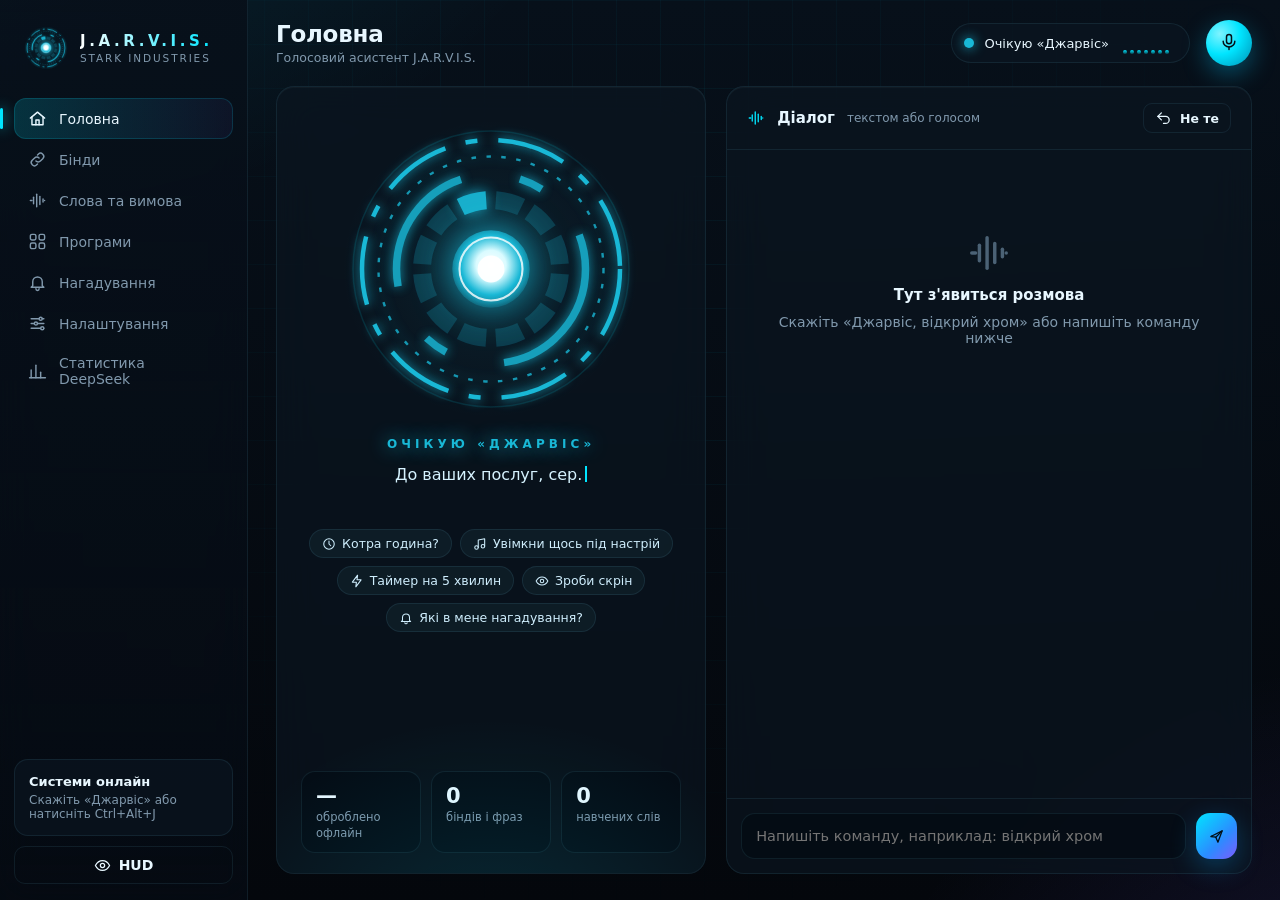
<file: jarvis/ui/web/index.html>
<!doctype html>
<html lang="uk">
<head>
  <meta charset="utf-8">
  <meta name="viewport" content="width=device-width, initial-scale=1">
  <title>J.A.R.V.I.S.</title>
  <link rel="stylesheet" href="styles.css">
</head>
<body data-state="idle">
  <div class="app">
    <aside class="sidebar">
      <div class="brand">
        <div data-reactor="mini"></div>
        <div>
          <div class="brand-title">J.A.R.V.I.S.</div>
          <div class="brand-sub">Stark Industries</div>
        </div>
      </div>
      <nav id="nav"></nav>
      <div class="sidebar-footer">
        <div class="system-card">
          <strong id="system-title">Системи онлайн</strong>
          <span id="system-sub">Скажіть «Джарвіс» або натисніть Ctrl+Alt+J</span>
        </div>
        <button class="btn ghost" data-action="toggle-hud"><span data-icon="eye"></span>HUD</button>
      </div>
    </aside>
    <main class="main">
      <header class="topbar">
        <div>
          <h1 id="view-title">Головна</h1>
          <div class="subtitle" id="view-subtitle"></div>
        </div>
        <div class="spacer"></div>
        <div class="now-playing" id="now-playing">
          <div class="eq"><i></i><i></i><i></i></div>
          <span class="title" id="now-playing-title"></span>
        </div>
        <div class="status-pill">
          <span class="status-dot"></span>
          <span id="status-label">Очікую «Джарвіс»</span>
          <div class="meter" id="top-meter"></div>
        </div>
        <button class="mic-btn" id="top-mic" data-action="listen" title="Слухати"><span data-icon="mic"></span></button>
      </header>
      <section class="content">
        <div class="view" id="view-home"></div>
        <div class="view" id="view-bindings"></div>
        <div class="view" id="view-words"></div>
        <div class="view" id="view-programs"></div>
        <div class="view" id="view-reminders"></div>
        <div class="view" id="view-settings"></div>
        <div class="view" id="view-stats"></div>
      </section>
    </main>
  </div>
  <div class="toasts" id="toasts"></div>
  <div id="modal-root"></div>
  <script src="core.js"></script>
  <script src="reactor.js"></script>
  <script src="home.js"></script>
  <script src="bindings_editor.js"></script>
  <script src="training_dialog.js"></script>
  <script src="programs.js"></script>
  <script src="reminders.js"></script>
  <script src="settings.js"></script>
  <script src="stats.js"></script>
  <script src="main.js"></script>
</body>
</html>
</file>
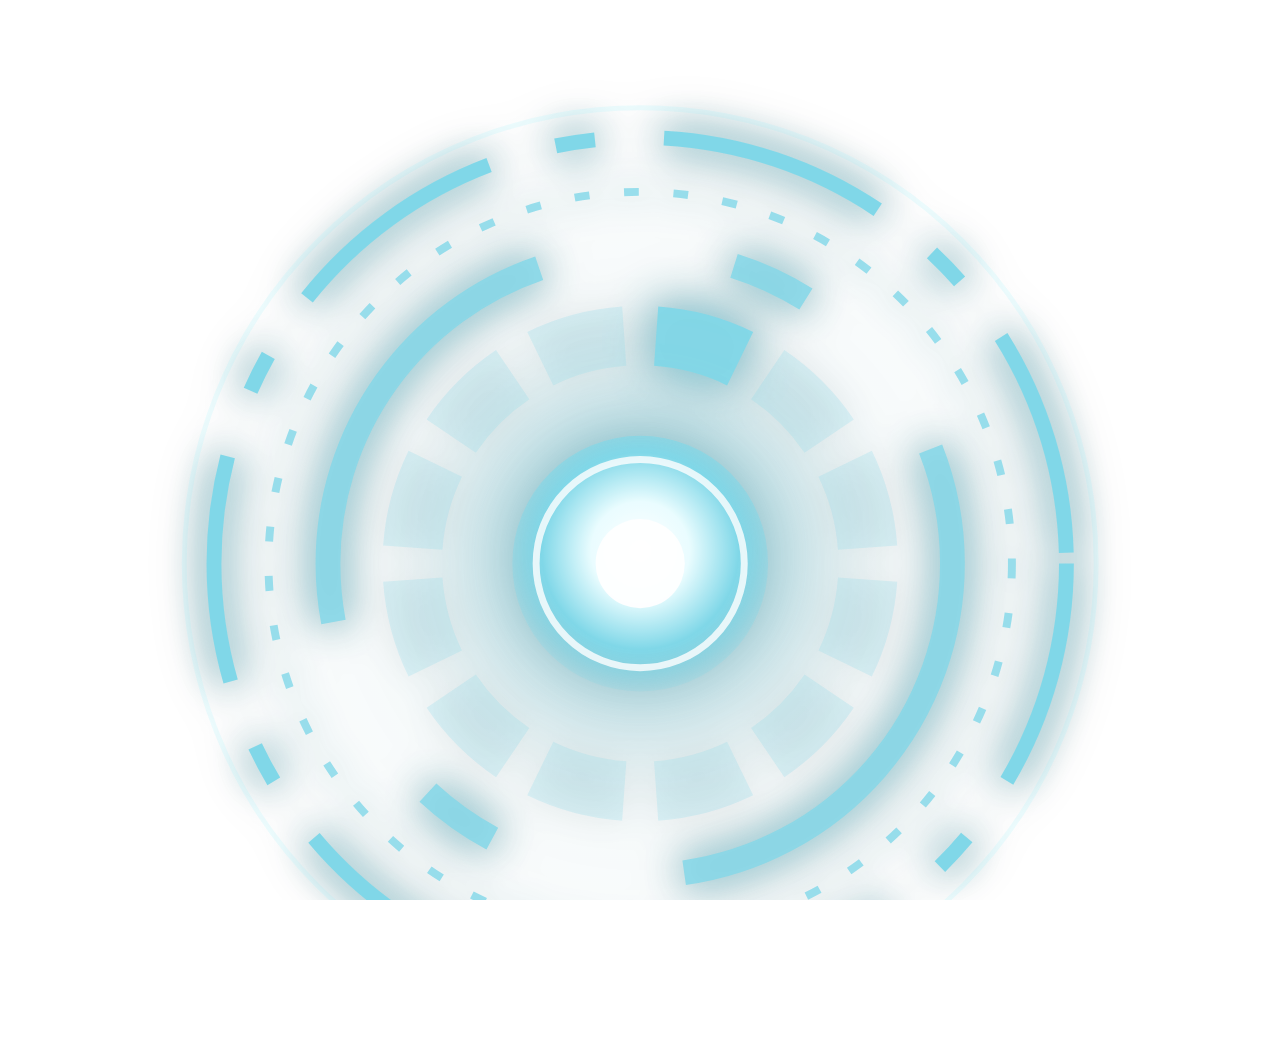
<file: jarvis/ui/web/hud.html>
<!doctype html>
<html lang="uk">
<head>
  <meta charset="utf-8">
  <title>HUD</title>
  <link rel="stylesheet" href="styles.css">
  <link rel="stylesheet" href="hud.css">
</head>
<body data-state="idle" class="hud">
  <div class="hud-stage" id="hud-stage" title="Клік — слухати, подвійний клік — відкрити вікно">
    <div data-reactor="hud"></div>
  </div>
  <div class="hud-caption" id="hud-caption">J.A.R.V.I.S.</div>
  <script src="core.js"></script>
  <script src="reactor.js"></script>
  <script src="hud.js"></script>
</body>
</html>
</file>
<file: jarvis/ui/web/styles.css>
:root {
  --bg: #04070c;
  --bg-2: #07101a;
  --panel: rgba(12, 22, 34, 0.64);
  --panel-strong: rgba(14, 26, 40, 0.86);
  --panel-hover: rgba(24, 42, 62, 0.72);
  --border: rgba(120, 220, 255, 0.09);
  --border-strong: rgba(0, 229, 255, 0.38);
  --accent: #00e5ff;
  --accent-2: #7c5cff;
  --accent-soft: rgba(0, 229, 255, 0.11);
  --amber: #ffb547;
  --green: #2ef2a0;
  --red: #ff4d6d;
  --violet: #a78bfa;
  --text: #e8f7ff;
  --muted: #8199ad;
  --faint: #4b6275;
  --radius: 18px;
  --radius-sm: 11px;
  --shadow: 0 24px 70px rgba(0, 0, 0, 0.5);
  --font: "Segoe UI Variable Display", "Segoe UI", Inter, system-ui, sans-serif;
  --mono: "Cascadia Code", "JetBrains Mono", Consolas, monospace;
  --state: var(--accent);
  --level: 0;
}

* {
  box-sizing: border-box;
}

html,
body {
  margin: 0;
  height: 100%;
  overflow: hidden;
  background: var(--bg);
  color: var(--text);
  font-family: var(--font);
  font-size: 14px;
  -webkit-font-smoothing: antialiased;
}

body {
  background:
    radial-gradient(1200px 700px at -10% -20%, rgba(0, 229, 255, 0.13), transparent 60%),
    radial-gradient(900px 700px at 110% 120%, rgba(124, 92, 255, 0.16), transparent 60%),
    linear-gradient(180deg, var(--bg-2), var(--bg));
}

body::before {
  content: "";
  position: fixed;
  inset: 0;
  pointer-events: none;
  background-image:
    linear-gradient(rgba(0, 229, 255, 0.045) 1px, transparent 1px),
    linear-gradient(90deg, rgba(0, 229, 255, 0.045) 1px, transparent 1px);
  background-size: 44px 44px;
  mask-image: radial-gradient(ellipse at 50% 30%, black 20%, transparent 75%);
}

::selection {
  background: rgba(0, 229, 255, 0.3);
}

::-webkit-scrollbar {
  width: 10px;
  height: 10px;
}

::-webkit-scrollbar-thumb {
  background: rgba(120, 220, 255, 0.16);
  border-radius: 10px;
  border: 3px solid transparent;
  background-clip: padding-box;
}

::-webkit-scrollbar-thumb:hover {
  background: rgba(0, 229, 255, 0.35);
  background-clip: padding-box;
  border: 3px solid transparent;
}

button,
input,
select,
textarea {
  font: inherit;
  color: inherit;
}

.app {
  position: relative;
  display: grid;
  grid-template-columns: 248px 1fr;
  height: 100vh;
}

.sidebar {
  display: flex;
  flex-direction: column;
  gap: 6px;
  padding: 22px 14px 16px;
  background: linear-gradient(180deg, rgba(8, 16, 26, 0.9), rgba(6, 12, 20, 0.75));
  border-right: 1px solid var(--border);
  backdrop-filter: blur(18px);
}

.brand {
  display: flex;
  align-items: center;
  gap: 12px;
  padding: 4px 10px 22px;
}

.brand .reactor {
  width: 44px;
  height: 44px;
}

.brand-title {
  font-weight: 800;
  letter-spacing: 0.24em;
  font-size: 15px;
  background: linear-gradient(90deg, #fff, var(--accent));
  -webkit-background-clip: text;
  background-clip: text;
  color: transparent;
}

.brand-sub {
  font-size: 10.5px;
  letter-spacing: 0.18em;
  color: var(--muted);
  text-transform: uppercase;
  margin-top: 2px;
}

.nav-item {
  position: relative;
  display: flex;
  align-items: center;
  gap: 12px;
  width: 100%;
  padding: 11px 14px;
  border: 0;
  border-radius: 12px;
  background: transparent;
  color: var(--muted);
  cursor: pointer;
  text-align: left;
  transition: background 0.2s, color 0.2s, transform 0.15s;
}

.nav-item svg {
  width: 19px;
  height: 19px;
  flex: none;
}

.nav-item:hover {
  background: rgba(120, 220, 255, 0.06);
  color: var(--text);
}

.nav-item.active {
  color: var(--text);
  background: linear-gradient(90deg, rgba(0, 229, 255, 0.16), rgba(124, 92, 255, 0.06));
  box-shadow: inset 0 0 0 1px rgba(0, 229, 255, 0.16);
}

.nav-item.active::before {
  content: "";
  position: absolute;
  left: -14px;
  top: 10px;
  bottom: 10px;
  width: 3px;
  border-radius: 3px;
  background: var(--accent);
  box-shadow: 0 0 14px var(--accent);
}

.nav-item .count {
  margin-left: auto;
  font-size: 11px;
  padding: 2px 8px;
  border-radius: 20px;
  background: rgba(120, 220, 255, 0.08);
  color: var(--muted);
}

.sidebar-footer {
  margin-top: auto;
  display: flex;
  flex-direction: column;
  gap: 10px;
}

.system-card {
  padding: 14px;
  border-radius: 14px;
  background: var(--panel);
  border: 1px solid var(--border);
  font-size: 12px;
  color: var(--muted);
}

.system-card strong {
  display: block;
  color: var(--text);
  font-size: 13px;
  margin-bottom: 4px;
}

.main {
  display: flex;
  flex-direction: column;
  min-width: 0;
  min-height: 0;
}

.topbar {
  display: flex;
  align-items: center;
  gap: 16px;
  padding: 20px 28px 14px;
}

.topbar h1 {
  margin: 0;
  font-size: 23px;
  font-weight: 700;
  letter-spacing: -0.01em;
}

.topbar .subtitle {
  color: var(--muted);
  font-size: 12.5px;
  margin-top: 3px;
}

.topbar .spacer {
  flex: 1;
}

.status-pill {
  display: flex;
  align-items: center;
  gap: 10px;
  padding: 8px 16px 8px 12px;
  border-radius: 999px;
  background: var(--panel);
  border: 1px solid var(--border);
  font-size: 13px;
  white-space: nowrap;
}

.status-dot {
  width: 10px;
  height: 10px;
  border-radius: 50%;
  background: var(--state);
  box-shadow: 0 0 12px var(--state);
  animation: dot 1.8s ease-in-out infinite;
}

@keyframes dot {
  50% {
    transform: scale(0.7);
    opacity: 0.6;
  }
}

.meter {
  display: flex;
  align-items: flex-end;
  gap: 3px;
  height: 22px;
  padding: 0 4px;
}

.meter span {
  width: 4px;
  height: 20%;
  border-radius: 3px;
  background: linear-gradient(180deg, var(--accent), rgba(0, 229, 255, 0.25));
  transition: height 0.09s linear;
}

.now-playing {
  display: none;
  align-items: center;
  gap: 10px;
  max-width: 300px;
  padding: 8px 14px;
  border-radius: 999px;
  background: linear-gradient(90deg, rgba(124, 92, 255, 0.18), rgba(0, 229, 255, 0.08));
  border: 1px solid rgba(124, 92, 255, 0.28);
  font-size: 12.5px;
}

.now-playing.visible {
  display: flex;
}

.now-playing .title {
  overflow: hidden;
  text-overflow: ellipsis;
  white-space: nowrap;
}

.eq {
  display: flex;
  align-items: flex-end;
  gap: 2px;
  height: 14px;
}

.eq i {
  width: 3px;
  background: var(--violet);
  border-radius: 2px;
  animation: eq 0.9s ease-in-out infinite;
}

.eq i:nth-child(2) {
  animation-delay: -0.3s;
}

.eq i:nth-child(3) {
  animation-delay: -0.6s;
}

@keyframes eq {
  0%,
  100% {
    height: 30%;
  }
  50% {
    height: 100%;
  }
}

.content {
  position: relative;
  flex: 1;
  min-height: 0;
  padding: 6px 28px 26px;
  overflow: hidden;
}

.view {
  display: none;
  height: 100%;
  min-height: 0;
  animation: rise 0.35s cubic-bezier(0.2, 0.8, 0.2, 1);
}

.view.active {
  display: flex;
  flex-direction: column;
}

@keyframes rise {
  from {
    opacity: 0;
    transform: translateY(10px);
  }
  to {
    opacity: 1;
    transform: none;
  }
}

.card {
  position: relative;
  background: var(--panel);
  border: 1px solid var(--border);
  border-radius: var(--radius);
  backdrop-filter: blur(20px);
  box-shadow: 0 1px 0 rgba(255, 255, 255, 0.03) inset;
}

.card-header {
  display: flex;
  align-items: center;
  gap: 12px;
  padding: 16px 20px;
  border-bottom: 1px solid var(--border);
}

.card-header h2,
.card-header h3 {
  margin: 0;
  font-size: 15px;
  font-weight: 650;
}

.card-body {
  padding: 18px 20px;
}

.toolbar {
  display: flex;
  align-items: center;
  gap: 10px;
  margin-bottom: 16px;
  flex-wrap: wrap;
}

.toolbar .grow {
  flex: 1;
}

.btn {
  display: inline-flex;
  align-items: center;
  justify-content: center;
  gap: 8px;
  height: 38px;
  padding: 0 16px;
  border-radius: 11px;
  border: 1px solid var(--border);
  background: rgba(120, 220, 255, 0.06);
  color: var(--text);
  cursor: pointer;
  font-weight: 560;
  transition: transform 0.12s, background 0.2s, border-color 0.2s, box-shadow 0.2s, opacity 0.2s;
  white-space: nowrap;
}

.btn svg {
  width: 17px;
  height: 17px;
}

.btn:hover {
  background: rgba(120, 220, 255, 0.12);
  border-color: rgba(0, 229, 255, 0.25);
}

.btn:active {
  transform: translateY(1px) scale(0.99);
}

.btn:disabled {
  opacity: 0.45;
  pointer-events: none;
}

.btn.primary {
  border: 0;
  background: linear-gradient(135deg, #00e5ff, #2b8cff 60%, #7c5cff);
  color: #031018;
  box-shadow: 0 8px 26px rgba(0, 170, 255, 0.28);
}

.btn.primary:hover {
  box-shadow: 0 10px 34px rgba(0, 200, 255, 0.45);
  filter: brightness(1.06);
}

.btn.danger {
  color: #ffd6de;
  background: rgba(255, 77, 109, 0.12);
  border-color: rgba(255, 77, 109, 0.28);
}

.btn.danger:hover {
  background: rgba(255, 77, 109, 0.22);
}

.btn.success {
  border: 0;
  color: #01281a;
  background: linear-gradient(135deg, #2ef2a0, #00d4c8);
  box-shadow: 0 8px 24px rgba(46, 242, 160, 0.25);
}

.btn.ghost {
  background: transparent;
}

.btn.icon {
  width: 36px;
  height: 36px;
  padding: 0;
}

.btn.sm {
  height: 30px;
  padding: 0 11px;
  font-size: 12.5px;
  border-radius: 9px;
}

.btn.icon.sm {
  width: 30px;
  padding: 0;
}

.btn.icon.sm svg {
  width: 15px;
  height: 15px;
}

.input,
.select,
.textarea {
  width: 100%;
  height: 40px;
  padding: 0 14px;
  border-radius: 11px;
  border: 1px solid var(--border);
  background: rgba(3, 10, 18, 0.55);
  outline: none;
  transition: border-color 0.2s, box-shadow 0.2s, background 0.2s;
}

.textarea {
  height: auto;
  min-height: 110px;
  padding: 12px 14px;
  resize: vertical;
  font-family: var(--mono);
  font-size: 12.5px;
}

.select {
  appearance: none;
  padding-right: 36px;
  background-image: linear-gradient(45deg, transparent 50%, var(--muted) 50%), linear-gradient(135deg, var(--muted) 50%, transparent 50%);
  background-position: calc(100% - 18px) 17px, calc(100% - 13px) 17px;
  background-size: 5px 5px;
  background-repeat: no-repeat;
}

.select option {
  background: #0b1622;
}

.input:focus,
.select:focus,
.textarea:focus {
  border-color: var(--border-strong);
  box-shadow: 0 0 0 4px rgba(0, 229, 255, 0.1);
  background: rgba(3, 10, 18, 0.8);
}

.search {
  position: relative;
  min-width: 280px;
}

.search svg {
  position: absolute;
  left: 13px;
  top: 11px;
  width: 17px;
  height: 17px;
  color: var(--muted);
}

.search .input {
  padding-left: 40px;
}

.field {
  display: flex;
  flex-direction: column;
  gap: 7px;
  margin-bottom: 14px;
}

.field label {
  font-size: 12px;
  color: var(--muted);
  letter-spacing: 0.02em;
}

.row {
  display: flex;
  gap: 10px;
  align-items: center;
}

.row > .grow {
  flex: 1;
}

.badge {
  display: inline-flex;
  align-items: center;
  gap: 5px;
  height: 22px;
  padding: 0 9px;
  border-radius: 999px;
  font-size: 11px;
  font-weight: 600;
  letter-spacing: 0.02em;
  white-space: nowrap;
  background: rgba(120, 220, 255, 0.09);
  color: #bfe9ff;
  border: 1px solid rgba(120, 220, 255, 0.12);
}

.badge.cyan {
  background: rgba(0, 229, 255, 0.12);
  color: var(--accent);
  border-color: rgba(0, 229, 255, 0.25);
}

.badge.violet {
  background: rgba(124, 92, 255, 0.16);
  color: #c4b5ff;
  border-color: rgba(124, 92, 255, 0.3);
}

.badge.green {
  background: rgba(46, 242, 160, 0.12);
  color: var(--green);
  border-color: rgba(46, 242, 160, 0.26);
}

.badge.amber {
  background: rgba(255, 181, 71, 0.12);
  color: var(--amber);
  border-color: rgba(255, 181, 71, 0.28);
}

.badge.red {
  background: rgba(255, 77, 109, 0.12);
  color: #ff8fa3;
  border-color: rgba(255, 77, 109, 0.28);
}

.chip {
  display: inline-flex;
  align-items: center;
  gap: 6px;
  padding: 6px 12px;
  border-radius: 999px;
  border: 1px solid var(--border);
  background: rgba(120, 220, 255, 0.05);
  font-size: 12.5px;
  color: #cfeefd;
  cursor: pointer;
  transition: all 0.2s;
}

.chip:hover {
  border-color: var(--border-strong);
  background: var(--accent-soft);
  transform: translateY(-1px);
}

.mono {
  font-family: var(--mono);
  font-size: 12px;
}

.muted {
  color: var(--muted);
}

.ellipsis {
  overflow: hidden;
  text-overflow: ellipsis;
  white-space: nowrap;
}

.scroll {
  overflow: auto;
  min-height: 0;
}

.table {
  width: 100%;
  border-collapse: separate;
  border-spacing: 0 6px;
}

.table th {
  position: sticky;
  top: 0;
  z-index: 1;
  padding: 8px 14px;
  text-align: left;
  font-size: 11px;
  font-weight: 600;
  letter-spacing: 0.08em;
  text-transform: uppercase;
  color: var(--faint);
  background: rgba(6, 12, 20, 0.92);
  backdrop-filter: blur(10px);
}

.table td {
  padding: 12px 14px;
  background: rgba(12, 22, 34, 0.55);
  border-top: 1px solid var(--border);
  border-bottom: 1px solid var(--border);
  vertical-align: middle;
}

.table td:first-child {
  border-left: 1px solid var(--border);
  border-radius: 12px 0 0 12px;
}

.table td:last-child {
  border-right: 1px solid var(--border);
  border-radius: 0 12px 12px 0;
}

.table tr:hover td {
  background: var(--panel-hover);
  border-color: rgba(0, 229, 255, 0.14);
}

.table .actions {
  display: flex;
  gap: 6px;
  justify-content: flex-end;
  opacity: 0.55;
  transition: opacity 0.2s;
}

.table tr:hover .actions {
  opacity: 1;
}

.empty {
  display: flex;
  flex-direction: column;
  align-items: center;
  justify-content: center;
  gap: 10px;
  padding: 60px 20px;
  color: var(--muted);
  text-align: center;
}

.empty svg {
  width: 46px;
  height: 46px;
  color: var(--faint);
}

.empty strong {
  color: var(--text);
  font-size: 15px;
}

.switch {
  position: relative;
  width: 44px;
  height: 24px;
  flex: none;
}

.switch input {
  opacity: 0;
  width: 0;
  height: 0;
}

.switch span {
  position: absolute;
  inset: 0;
  border-radius: 24px;
  background: rgba(120, 220, 255, 0.12);
  border: 1px solid var(--border);
  cursor: pointer;
  transition: background 0.25s, border-color 0.25s;
}

.switch span::after {
  content: "";
  position: absolute;
  top: 3px;
  left: 3px;
  width: 16px;
  height: 16px;
  border-radius: 50%;
  background: #b9d2e2;
  transition: transform 0.25s cubic-bezier(0.3, 1.4, 0.5, 1), background 0.25s;
}

.switch input:checked + span {
  background: rgba(0, 229, 255, 0.28);
  border-color: rgba(0, 229, 255, 0.45);
}

.switch input:checked + span::after {
  transform: translateX(20px);
  background: var(--accent);
  box-shadow: 0 0 10px var(--accent);
}

.range {
  -webkit-appearance: none;
  appearance: none;
  width: 100%;
  height: 6px;
  border-radius: 6px;
  background: linear-gradient(90deg, var(--accent) var(--fill, 50%), rgba(120, 220, 255, 0.12) var(--fill, 50%));
  outline: none;
}

.range::-webkit-slider-thumb {
  -webkit-appearance: none;
  width: 18px;
  height: 18px;
  border-radius: 50%;
  background: #fff;
  box-shadow: 0 0 0 4px rgba(0, 229, 255, 0.35), 0 0 14px var(--accent);
  cursor: pointer;
}

.segmented {
  display: inline-flex;
  padding: 4px;
  gap: 4px;
  border-radius: 12px;
  background: rgba(3, 10, 18, 0.55);
  border: 1px solid var(--border);
}

.segmented button {
  border: 0;
  padding: 7px 14px;
  border-radius: 9px;
  background: transparent;
  color: var(--muted);
  cursor: pointer;
}

.segmented button.active {
  background: rgba(0, 229, 255, 0.16);
  color: var(--text);
  box-shadow: inset 0 0 0 1px rgba(0, 229, 255, 0.3);
}

.spinner {
  width: 16px;
  height: 16px;
  border-radius: 50%;
  border: 2px solid rgba(255, 255, 255, 0.2);
  border-top-color: currentColor;
  animation: spin 0.8s linear infinite;
}

@keyframes spin {
  to {
    transform: rotate(360deg);
  }
}

.reactor {
  --spin: 18s;
  overflow: visible;
}

.reactor .r-halo {
  fill: url(#r-halo);
  opacity: calc(0.55 + var(--level) * 0.45);
  transition: opacity 0.12s;
}

.reactor .r-track {
  fill: none;
  stroke: rgba(0, 229, 255, 0.12);
  stroke-width: 1;
}

.reactor .r-ring {
  fill: none;
  stroke: var(--state);
  transform-box: fill-box;
  transform-origin: center;
  transition: stroke 0.4s;
  filter: drop-shadow(0 0 4px var(--state));
}

.reactor .r1 {
  stroke-width: 3;
  stroke-dasharray: 46 14 8 14;
  animation: rotate var(--spin) linear infinite;
}

.reactor .r2 {
  stroke-width: 1.6;
  stroke-dasharray: 3 7;
  opacity: 0.8;
  animation: rotate calc(var(--spin) * 1.6) linear infinite reverse;
}

.reactor .r3 {
  stroke-width: 5;
  stroke-dasharray: 90 40 16 40;
  opacity: 0.85;
  animation: rotate calc(var(--spin) * 0.7) linear infinite;
}

.reactor .r-seg {
  fill: var(--state);
  opacity: 0.22;
  transition: fill 0.4s, opacity 0.2s;
}

.reactor .r-seg.lit {
  opacity: 0.95;
  filter: drop-shadow(0 0 5px var(--state));
}

.reactor .r-core {
  fill: url(#r-core);
  transform-box: fill-box;
  transform-origin: center;
  transform: scale(calc(0.86 + var(--level) * 0.45));
  transition: transform 0.08s linear;
  filter: drop-shadow(0 0 16px var(--state));
}

.reactor .r-core-ring {
  fill: none;
  stroke: #fff;
  stroke-width: 1.4;
  opacity: 0.8;
}

.reactor .r-core-dot {
  fill: #fff;
  opacity: 0.95;
}

@keyframes rotate {
  to {
    transform: rotate(360deg);
  }
}

[data-state="idle"] {
  --state: #19b8d6;
}

[data-state="listening"] {
  --state: #00e5ff;
}

[data-state="thinking"] {
  --state: #ffb547;
}

[data-state="executing"] {
  --state: #2ef2a0;
}

[data-state="speaking"] {
  --state: #6ee7ff;
}

[data-state="training"] {
  --state: #a78bfa;
}

[data-state="paused"] {
  --state: #6b8193;
}

[data-state="idle"] .reactor {
  --spin: 26s;
}

[data-state="listening"] .reactor {
  --spin: 7s;
}

[data-state="thinking"] .reactor {
  --spin: 2.2s;
}

[data-state="executing"] .reactor {
  --spin: 3.5s;
}

[data-state="speaking"] .reactor {
  --spin: 5s;
}

.home {
  display: grid;
  grid-template-columns: minmax(360px, 0.9fr) minmax(420px, 1.1fr);
  gap: 20px;
  height: 100%;
  min-height: 0;
}

.stage {
  display: flex;
  flex-direction: column;
  align-items: center;
  padding: 26px 24px 20px;
  overflow: hidden;
}

.stage::after {
  content: "";
  position: absolute;
  inset: auto -20% -40% -20%;
  height: 60%;
  background: radial-gradient(ellipse at center, rgba(0, 229, 255, 0.12), transparent 70%);
  pointer-events: none;
}

.reactor-wrap {
  cursor: pointer;
  margin-top: 6px;
  transition: transform 0.3s;
}

.reactor-wrap:hover {
  transform: scale(1.02);
}

.stage .reactor {
  display: block;
  width: min(300px, 34vh);
  height: min(300px, 34vh);
}

.stage-state {
  margin-top: 18px;
  font-size: 12px;
  font-weight: 700;
  letter-spacing: 0.34em;
  text-transform: uppercase;
  color: var(--state);
  text-shadow: 0 0 18px var(--state);
  transition: color 0.4s;
}

.stage-reply {
  min-height: 48px;
  max-width: 440px;
  margin: 12px 0 18px;
  text-align: center;
  font-size: 16px;
  line-height: 1.5;
  color: #d6f3ff;
}

.stage-reply .caret {
  display: inline-block;
  width: 2px;
  height: 1em;
  margin-left: 3px;
  vertical-align: -2px;
  background: var(--accent);
  animation: blink 1s steps(1) infinite;
}

@keyframes blink {
  50% {
    opacity: 0;
  }
}

.quick {
  display: flex;
  flex-wrap: wrap;
  justify-content: center;
  gap: 8px;
  margin-bottom: 18px;
}

.mini-stats {
  display: grid;
  grid-template-columns: repeat(3, 1fr);
  gap: 10px;
  width: 100%;
  margin-top: auto;
}

.mini-stat {
  padding: 12px 14px;
  border-radius: 14px;
  background: rgba(3, 10, 18, 0.45);
  border: 1px solid var(--border);
}

.mini-stat b {
  display: block;
  font-size: 21px;
  font-weight: 700;
}

.mini-stat span {
  font-size: 11.5px;
  color: var(--muted);
}

.chat {
  display: flex;
  flex-direction: column;
  min-height: 0;
}

.messages {
  flex: 1;
  display: flex;
  flex-direction: column;
  gap: 14px;
  padding: 20px;
  overflow-y: auto;
  scroll-behavior: smooth;
}

.msg {
  display: flex;
  gap: 10px;
  max-width: 86%;
  animation: rise 0.3s ease-out;
}

.msg.user {
  align-self: flex-end;
  flex-direction: row-reverse;
}

.msg .avatar {
  flex: none;
  width: 34px;
  height: 34px;
}

.msg .avatar .reactor {
  display: block;
  width: 34px;
  height: 34px;
}

.bubble {
  padding: 11px 15px;
  border-radius: 16px;
  line-height: 1.5;
  background: rgba(20, 36, 54, 0.7);
  border: 1px solid var(--border);
}

.msg.user .bubble {
  border-radius: 16px 16px 4px 16px;
  background: linear-gradient(135deg, rgba(0, 229, 255, 0.16), rgba(43, 140, 255, 0.12));
  border-color: rgba(0, 229, 255, 0.25);
}

.msg.jarvis .bubble {
  border-radius: 16px 16px 16px 4px;
}

.msg.fail .bubble {
  border-color: rgba(255, 77, 109, 0.3);
  background: rgba(255, 77, 109, 0.08);
}

.msg.system .bubble {
  background: rgba(255, 181, 71, 0.08);
  border-color: rgba(255, 181, 71, 0.22);
}

.msg-meta {
  display: flex;
  gap: 6px;
  align-items: center;
  margin-top: 7px;
  font-size: 11px;
  color: var(--faint);
}

.composer {
  display: flex;
  gap: 10px;
  padding: 14px;
  border-top: 1px solid var(--border);
}

.composer .input {
  height: 46px;
  border-radius: 14px;
  font-size: 14.5px;
}

.mic-btn {
  position: relative;
  flex: none;
  width: 46px;
  height: 46px;
  border-radius: 50%;
  border: 0;
  cursor: pointer;
  color: #031018;
  background: radial-gradient(circle at 30% 30%, #7ff3ff, var(--accent) 45%, #008fb3);
  box-shadow: 0 0 0 0 rgba(0, 229, 255, 0.5), 0 8px 24px rgba(0, 200, 255, 0.35);
  transition: transform 0.15s;
}

.mic-btn svg {
  width: 20px;
  height: 20px;
}

.mic-btn:hover {
  transform: scale(1.06);
}

.mic-btn.live {
  animation: pulse 1.4s ease-out infinite;
}

@keyframes pulse {
  0% {
    box-shadow: 0 0 0 0 rgba(0, 229, 255, 0.55), 0 8px 24px rgba(0, 200, 255, 0.35);
  }
  100% {
    box-shadow: 0 0 0 22px rgba(0, 229, 255, 0), 0 8px 24px rgba(0, 200, 255, 0.35);
  }
}

.grid-cards {
  display: grid;
  grid-template-columns: repeat(auto-fill, minmax(280px, 1fr));
  gap: 16px;
}

.word-card {
  display: flex;
  flex-direction: column;
  gap: 12px;
  padding: 18px;
  transition: transform 0.2s, border-color 0.2s;
}

.word-card:hover {
  transform: translateY(-2px);
  border-color: rgba(0, 229, 255, 0.22);
}

.word-card h3 {
  margin: 0;
  font-size: 19px;
  font-weight: 700;
}

.word-card .aliases {
  display: flex;
  flex-wrap: wrap;
  gap: 6px;
  min-height: 24px;
}

.alias {
  padding: 3px 9px;
  border-radius: 8px;
  font-size: 12px;
  background: rgba(124, 92, 255, 0.12);
  border: 1px solid rgba(124, 92, 255, 0.22);
  color: #d7ccff;
}

.add-card {
  display: flex;
  flex-direction: column;
  align-items: center;
  justify-content: center;
  gap: 10px;
  min-height: 170px;
  border: 1.5px dashed rgba(0, 229, 255, 0.25);
  background: rgba(0, 229, 255, 0.03);
  color: var(--accent);
  cursor: pointer;
  transition: background 0.2s, border-color 0.2s;
}

.add-card:hover {
  background: rgba(0, 229, 255, 0.08);
  border-color: var(--accent);
}

.add-card svg {
  width: 30px;
  height: 30px;
}

.avatar-letter {
  display: grid;
  place-items: center;
  width: 36px;
  height: 36px;
  flex: none;
  border-radius: 11px;
  font-weight: 700;
  font-size: 15px;
  color: #041018;
}

.kpis {
  display: grid;
  grid-template-columns: repeat(4, 1fr);
  gap: 16px;
  margin-bottom: 18px;
}

.kpi {
  padding: 18px 20px;
  overflow: hidden;
}

.kpi .label {
  font-size: 12px;
  color: var(--muted);
}

.kpi .value {
  margin-top: 8px;
  font-size: 32px;
  font-weight: 750;
  letter-spacing: -0.02em;
}

.kpi .hint {
  margin-top: 4px;
  font-size: 11.5px;
  color: var(--faint);
}

.kpi::after {
  content: "";
  position: absolute;
  right: -30px;
  top: -30px;
  width: 110px;
  height: 110px;
  border-radius: 50%;
  background: radial-gradient(circle, var(--glow, rgba(0, 229, 255, 0.2)), transparent 70%);
}

.pipeline {
  display: grid;
  grid-template-columns: repeat(5, 1fr);
  gap: 12px;
}

.stage-step {
  position: relative;
  padding: 16px;
  border-radius: 14px;
  background: rgba(3, 10, 18, 0.5);
  border: 1px solid var(--border);
}

.stage-step:not(:last-child)::after {
  content: "";
  position: absolute;
  right: -11px;
  top: 50%;
  width: 10px;
  height: 2px;
  background: linear-gradient(90deg, var(--border-strong), transparent);
}

.stage-step .n {
  font-size: 11px;
  color: var(--faint);
  letter-spacing: 0.1em;
}

.stage-step .t {
  margin: 4px 0 10px;
  font-weight: 650;
}

.bar {
  height: 6px;
  border-radius: 6px;
  background: rgba(120, 220, 255, 0.08);
  overflow: hidden;
}

.bar i {
  display: block;
  height: 100%;
  border-radius: 6px;
  background: linear-gradient(90deg, var(--accent), var(--accent-2));
  transition: width 0.6s cubic-bezier(0.2, 0.8, 0.2, 1);
}

.gauge-row {
  display: grid;
  grid-template-columns: repeat(3, 1fr);
  gap: 14px;
}

.gauge {
  display: flex;
  flex-direction: column;
  align-items: center;
  gap: 6px;
  padding: 14px 8px;
  border-radius: 14px;
  background: rgba(3, 10, 18, 0.45);
  border: 1px solid var(--border);
}

.gauge svg {
  width: 96px;
  height: 96px;
  transform: rotate(-90deg);
}

.gauge circle {
  fill: none;
  stroke-width: 8;
}

.gauge .track {
  stroke: rgba(120, 220, 255, 0.1);
}

.gauge .value {
  stroke: var(--gauge, var(--accent));
  stroke-linecap: round;
  transition: stroke-dashoffset 0.9s cubic-bezier(0.2, 0.8, 0.2, 1);
  filter: drop-shadow(0 0 6px var(--gauge, var(--accent)));
}

.gauge .num {
  margin-top: -66px;
  margin-bottom: 38px;
  font-size: 20px;
  font-weight: 700;
}

.gauge .cap {
  font-size: 12px;
  color: var(--muted);
}

.settings-grid {
  display: grid;
  grid-template-columns: repeat(auto-fill, minmax(380px, 1fr));
  gap: 16px;
  align-content: start;
}

.setting {
  display: flex;
  align-items: center;
  gap: 14px;
  padding: 12px 0;
  border-bottom: 1px solid var(--border);
}

.setting:last-child {
  border-bottom: 0;
}

.setting .text {
  flex: 1;
}

.setting .text b {
  display: block;
  font-weight: 560;
}

.setting .text span {
  font-size: 12px;
  color: var(--muted);
}

.setting .control {
  width: 190px;
  display: flex;
  justify-content: flex-end;
  align-items: center;
  gap: 8px;
}

.reminder {
  display: flex;
  align-items: center;
  gap: 18px;
  padding: 16px 20px;
  margin-bottom: 10px;
}

.reminder .time {
  min-width: 86px;
  text-align: center;
}

.reminder .time b {
  display: block;
  font-size: 26px;
  font-weight: 750;
  color: var(--accent);
  text-shadow: 0 0 18px rgba(0, 229, 255, 0.35);
}

.reminder .time span {
  font-size: 11.5px;
  color: var(--muted);
}

.reminder .msg-text {
  flex: 1;
  font-size: 15px;
}

.modal-backdrop {
  position: fixed;
  inset: 0;
  z-index: 50;
  display: grid;
  place-items: center;
  background: rgba(2, 6, 12, 0.6);
  backdrop-filter: blur(8px);
  animation: fade 0.2s ease-out;
}

@keyframes fade {
  from {
    opacity: 0;
  }
}

.modal {
  width: min(640px, calc(100vw - 60px));
  max-height: calc(100vh - 60px);
  display: flex;
  flex-direction: column;
  border-radius: 22px;
  background: linear-gradient(180deg, rgba(16, 30, 46, 0.96), rgba(9, 18, 29, 0.97));
  border: 1px solid rgba(0, 229, 255, 0.16);
  box-shadow: var(--shadow), 0 0 0 1px rgba(255, 255, 255, 0.02) inset;
  animation: pop 0.28s cubic-bezier(0.2, 1.2, 0.3, 1);
}

.modal.wide {
  width: min(760px, calc(100vw - 60px));
}

@keyframes pop {
  from {
    opacity: 0;
    transform: translateY(14px) scale(0.97);
  }
}

.modal-header {
  display: flex;
  align-items: center;
  gap: 12px;
  padding: 20px 24px 14px;
}

.modal-header h2 {
  margin: 0;
  font-size: 18px;
}

.modal-header .x {
  margin-left: auto;
}

.modal-body {
  padding: 6px 24px 10px;
  overflow-y: auto;
}

.modal-footer {
  display: flex;
  justify-content: flex-end;
  gap: 10px;
  padding: 16px 24px 22px;
}

.stepper {
  display: flex;
  gap: 8px;
  padding: 0 24px 16px;
}

.stepper .step {
  flex: 1;
  display: flex;
  align-items: center;
  gap: 10px;
  padding: 10px 12px;
  border-radius: 12px;
  font-size: 12.5px;
  color: var(--faint);
  background: rgba(3, 10, 18, 0.4);
  border: 1px solid var(--border);
}

.stepper .step i {
  display: grid;
  place-items: center;
  width: 22px;
  height: 22px;
  border-radius: 50%;
  font-style: normal;
  font-weight: 700;
  font-size: 11px;
  background: rgba(120, 220, 255, 0.1);
}

.stepper .step.active {
  color: var(--text);
  border-color: rgba(0, 229, 255, 0.35);
  background: rgba(0, 229, 255, 0.08);
}

.stepper .step.active i {
  background: var(--accent);
  color: #031018;
}

.stepper .step.done i {
  background: var(--green);
  color: #01281a;
}

.recorder {
  display: flex;
  flex-direction: column;
  align-items: center;
  gap: 16px;
  padding: 10px 0 6px;
}

.rec-btn {
  position: relative;
  width: 108px;
  height: 108px;
  border-radius: 50%;
  border: 0;
  cursor: pointer;
  color: #031018;
  background: radial-gradient(circle at 32% 30%, #9ff6ff, var(--accent) 45%, #0077a8);
  box-shadow: 0 12px 40px rgba(0, 200, 255, 0.35), inset 0 -6px 18px rgba(0, 40, 60, 0.35);
  transition: transform 0.2s;
}

.rec-btn svg {
  width: 38px;
  height: 38px;
}

.rec-btn:hover {
  transform: scale(1.04);
}

.rec-btn:disabled {
  cursor: default;
}

.rec-btn.recording {
  background: radial-gradient(circle at 32% 30%, #ffb3c1, var(--red) 45%, #a3002a);
  box-shadow: 0 12px 40px rgba(255, 77, 109, 0.45);
  animation: pulse-red 1.2s ease-out infinite;
}

@keyframes pulse-red {
  0% {
    box-shadow: 0 0 0 0 rgba(255, 77, 109, 0.6), 0 12px 40px rgba(255, 77, 109, 0.45);
  }
  100% {
    box-shadow: 0 0 0 30px rgba(255, 77, 109, 0), 0 12px 40px rgba(255, 77, 109, 0.45);
  }
}

.wave {
  display: flex;
  align-items: center;
  gap: 3px;
  height: 46px;
}

.wave span {
  width: 5px;
  height: 8%;
  border-radius: 4px;
  background: linear-gradient(180deg, var(--accent), var(--accent-2));
  transition: height 0.1s ease-out;
}

.dots {
  display: flex;
  gap: 8px;
}

.dots i {
  width: 12px;
  height: 12px;
  border-radius: 50%;
  background: rgba(120, 220, 255, 0.12);
  border: 1px solid var(--border);
  transition: all 0.3s;
}

.dots i.on {
  background: var(--accent);
  box-shadow: 0 0 12px var(--accent);
  border-color: transparent;
}

.dots i.min {
  border-color: rgba(0, 229, 255, 0.5);
}

.samples {
  display: flex;
  flex-direction: column;
  gap: 8px;
  width: 100%;
}

.sample {
  display: flex;
  align-items: center;
  gap: 12px;
  padding: 10px 12px;
  border-radius: 12px;
  background: rgba(3, 10, 18, 0.5);
  border: 1px solid var(--border);
  animation: rise 0.25s ease-out;
}

.sample .idx {
  display: grid;
  place-items: center;
  width: 26px;
  height: 26px;
  border-radius: 8px;
  font-size: 12px;
  font-weight: 700;
  background: rgba(0, 229, 255, 0.12);
  color: var(--accent);
}

.sample .heard {
  flex: 1;
  overflow: hidden;
  text-overflow: ellipsis;
  white-space: nowrap;
}

.status-line {
  min-height: 22px;
  text-align: center;
  color: var(--muted);
}

.status-line.error {
  color: #ff8fa3;
}

.verdict {
  margin-top: 16px;
  padding: 14px 16px;
  border-radius: 14px;
  text-align: center;
  font-weight: 650;
  font-size: 15px;
}

.verdict.ok {
  background: rgba(46, 242, 160, 0.1);
  border: 1px solid rgba(46, 242, 160, 0.3);
  color: var(--green);
}

.verdict.bad {
  background: rgba(255, 77, 109, 0.1);
  border: 1px solid rgba(255, 77, 109, 0.3);
  color: #ff8fa3;
}

.macro-step {
  display: grid;
  grid-template-columns: 240px 1fr 36px;
  gap: 8px;
  margin-bottom: 8px;
  animation: rise 0.2s ease-out;
}

.toasts {
  position: fixed;
  right: 22px;
  bottom: 22px;
  z-index: 80;
  display: flex;
  flex-direction: column;
  gap: 10px;
  width: 360px;
}

.toast {
  display: flex;
  gap: 12px;
  align-items: flex-start;
  padding: 14px 16px;
  border-radius: 14px;
  background: rgba(12, 24, 38, 0.95);
  border: 1px solid var(--border);
  box-shadow: var(--shadow);
  backdrop-filter: blur(16px);
  animation: toast-in 0.35s cubic-bezier(0.2, 1.1, 0.3, 1);
}

.toast.leaving {
  animation: toast-out 0.3s ease-in forwards;
}

.toast svg {
  flex: none;
  width: 20px;
  height: 20px;
  margin-top: 1px;
}

.toast b {
  display: block;
  margin-bottom: 2px;
}

.toast span {
  color: var(--muted);
  font-size: 12.5px;
}

.toast.error {
  border-color: rgba(255, 77, 109, 0.35);
}

.toast.error svg {
  color: var(--red);
}

.toast.success svg {
  color: var(--green);
}

.toast.warn svg {
  color: var(--amber);
}

.toast.info svg {
  color: var(--accent);
}

@keyframes toast-in {
  from {
    opacity: 0;
    transform: translateX(30px);
  }
}

@keyframes toast-out {
  to {
    opacity: 0;
    transform: translateX(30px);
  }
}

@media (max-width: 1180px) {
  .home {
    grid-template-columns: 1fr;
    overflow-y: auto;
  }
  .kpis {
    grid-template-columns: repeat(2, 1fr);
  }
  .pipeline {
    grid-template-columns: repeat(2, 1fr);
  }
}
</file>
<file: jarvis/ui/web/hud.css>
html,
body.hud {
  background: transparent !important;
  overflow: hidden;
}

body.hud::before {
  display: none;
}

.hud-stage {
  width: 100vw;
  height: calc(100vh - 34px);
  display: grid;
  place-items: center;
  cursor: pointer;
  opacity: 0.55;
  transition: opacity 0.4s, transform 0.4s;
}

.hud-stage:hover,
body.hud:not([data-state="idle"]) .hud-stage {
  opacity: 1;
}

body.hud[data-state="listening"] .hud-stage {
  transform: scale(1.04);
}

.hud-stage .reactor {
  width: 88%;
  height: 88%;
  filter: drop-shadow(0 0 18px rgba(0, 0, 0, 0.6));
}

.hud-caption {
  height: 34px;
  display: grid;
  place-items: center;
  margin: 0 18px;
  border-radius: 999px;
  font-size: 11px;
  font-weight: 700;
  letter-spacing: 0.2em;
  text-transform: uppercase;
  color: var(--state);
  background: rgba(4, 10, 18, 0.72);
  border: 1px solid rgba(0, 229, 255, 0.18);
  text-shadow: 0 0 12px var(--state);
  white-space: nowrap;
  overflow: hidden;
  text-overflow: ellipsis;
  opacity: 0;
  transform: translateY(6px);
  transition: opacity 0.3s, transform 0.3s;
}

body.hud:not([data-state="idle"]) .hud-caption,
.hud-stage:hover + .hud-caption {
  opacity: 1;
  transform: none;
}
</file>
